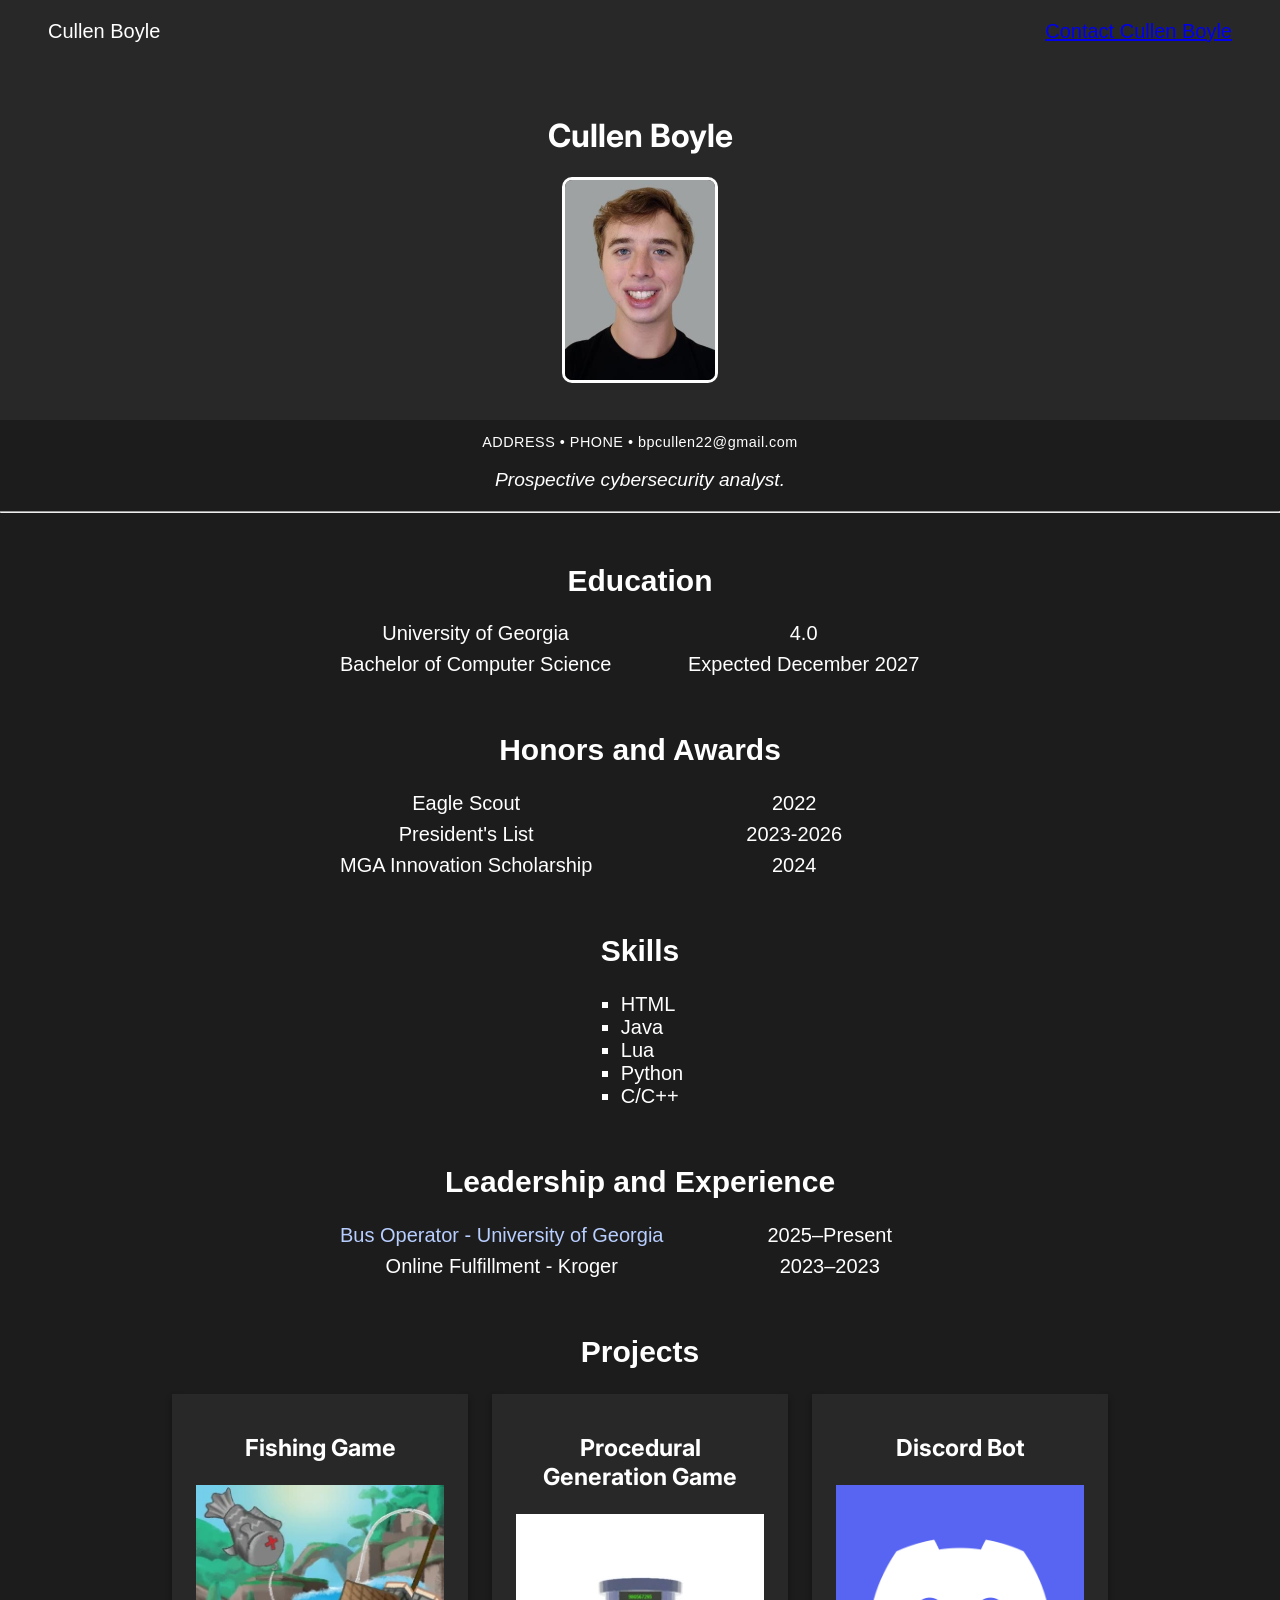
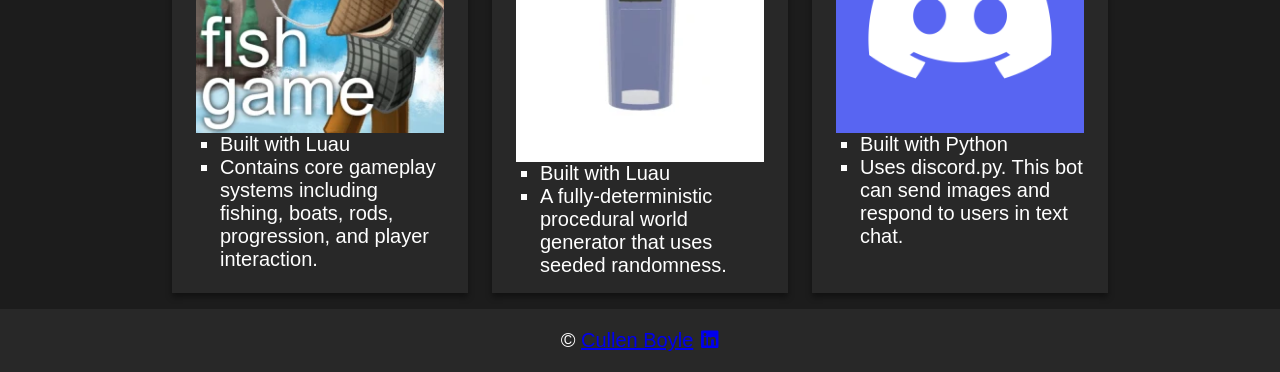
<file: index.html>
<!DOCTYPE html>
<html lang="en">
  <head>
    <meta charset="UTF-8" />
    <meta name="viewport" content="width=device-width, initial-scale=1.0" />
    <link rel="stylesheet" href="css/style.css"/>
    <link rel="stylesheet" href="https://cdnjs.cloudflare.com/ajax/libs/font-awesome/6.4.0/css/all.min.css">
    <title>Cullen Boyle</title>
  </head>
<body>

  <nav>
    <p>Cullen Boyle</p>
    <p><a href="contact.html">Contact Cullen Boyle</a></p>
  </nav>
  
  <header>
    <h1>Cullen Boyle</h1>
    <img src="images/headshot.jpg" alt="Headshot of Cullen Boyle" width="150">
  </header>

  <p class="address">ADDRESS &bull; PHONE &bull; bpcullen22@gmail.com</p>
  <p class="tagline">Prospective cybersecurity analyst.</p>

  <hr>

  <section id="education">
    <h2>Education</h2>
    <dl>
      <dt>University of Georgia</dt>
      <dd>4.0</dd>
      <dt>Bachelor of Computer Science</dt>
      <dd>Expected December 2027</dd>
    </dl>
  </section>

  <section id="honors-and-awards">
    <h2>Honors and Awards</h2>
    <dl>
      <dt>Eagle Scout</dt>
      <dd>2022</dd>
      <dt>President's List</dt>
      <dd>2023-2026</dd>
      <dt>MGA Innovation Scholarship</dt>
      <dd>2024</dd>
    </dl>
  </section>

  <section id="skills">
    <h2>Skills</h2>
    <ul>
      <li>HTML</li>
      <li>Java</li>
      <li>Lua</li>
      <li>Python</li>
      <li>C/C++</li>
    </ul>
  </section>

  <section id="leadership-and-experience">
    <h2>Leadership and Experience</h2>
    <dl>
      <dt><a href="https://tps.uga.edu/">Bus Operator - University of Georgia</a></dt>
      <dd>2025&ndash;Present</dd>
      <dt>Online Fulfillment - Kroger</dt>
      <dd>2023&ndash;2023</dd>
    </dl>
  </section>

  <section id="projects">
  <h2>Projects</h2>
  <div class="three-col">
    <div class="card">
      <h3>Fishing Game</h3>
      <img src="images/proj_img1.png" alt="Fishing Game Project Preview">
      <ul>
        <li>Built with Luau</li>
        <li>Contains core gameplay systems including fishing, boats, rods, progression, and player interaction.</li>
      </ul>
    </div>
    <div class="card">
      <h3>Procedural Generation Game</h3>
      <img src="images/proj_img2.png" alt="Procedural Generation Game Project Preview">
      <ul>
        <li>Built with Luau</li>
        <li>A fully-deterministic procedural world generator that uses seeded randomness.</li>
      </ul>
    </div>
    <div class="card">
      <h3>Discord Bot</h3>
      <img src="images/proj_img3.png" alt="Discord Bot Project Preview">
      <ul>
        <li>Built with Python</li>
        <li>Uses discord.py. This bot can send images and respond to users in text chat.</li>
      </ul>
    </div>
  </div>
</section>

  <footer>
    <p>&copy; <a href="contact.html">Cullen Boyle</a></p>
    <a href="https://www.linkedin.com/in/the-g-003a4b239/" target="_blank" rel="noopener noreferrer">
      <i class="fa-brands fa-linkedin"></i>
    </a>
  </footer>

</body>
</html>
</file>
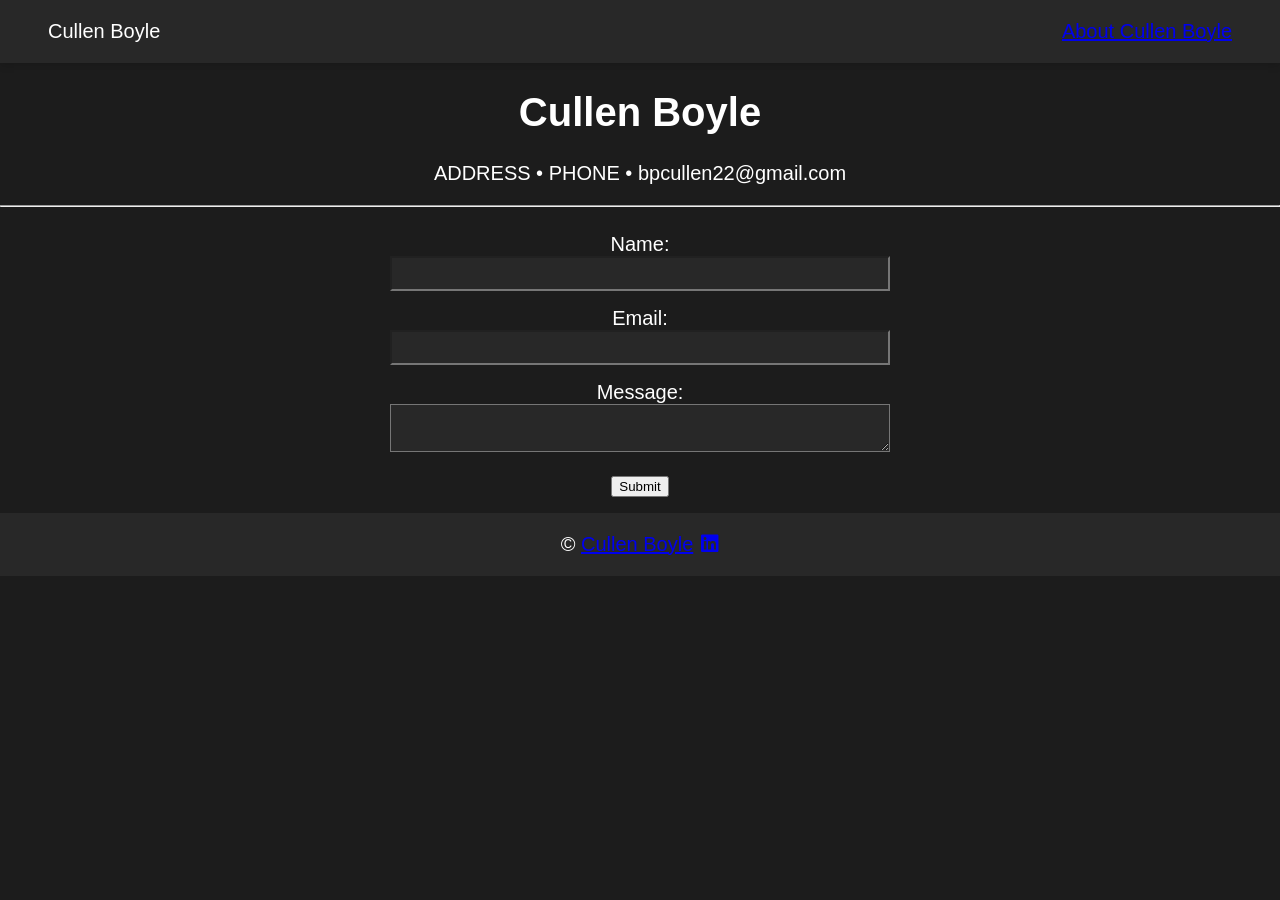
<file: contact.html>
<!DOCTYPE html>
<html lang="en">
  <head>
    <meta charset="UTF-8" />
    <meta name="viewport" content="width=device-width, initial-scale=1.0" />
    <link rel="stylesheet" href="css/style.css"/>
    <link rel="stylesheet" href="https://cdnjs.cloudflare.com/ajax/libs/font-awesome/6.4.0/css/all.min.css">
    <title>Cullen Boyle</title>
  </head>
<body>

  <nav>
    <p>Cullen Boyle</p>
    <p><a href="index.html">About Cullen Boyle</a></p>
  </nav>

  <h1>Cullen Boyle</h1>
  <p>ADDRESS &bull; PHONE &bull; bpcullen22@gmail.com</p>

  <hr>

  <section id="contact-form">
    <form action="https://formsubmit.co/el/nacexu" method="POST" class="one-col">
      <div>
        <label for="name">Name:</label>
        <input type="text" id="name" name="name" required>
      </div>
      <div>
        <label for="email">Email:</label>
        <input type="email" id="email" name="email" required>
      </div>
      <div>
        <label for="message">Message:</label>
        <textarea id="message" name="message"></textarea>
      </div>
      <div>
        <button type="submit">Submit</button>
      </div>
    </form>
  </section>

  <footer>
    <p>&copy; <a href="index.html">Cullen Boyle</a></p>
    <a href="https://www.linkedin.com/in/the-g-003a4b239/" target="_blank" rel="noopener noreferrer">
      <i class="fa-brands fa-linkedin"></i>
    </a>
  </footer>

</body>
</html>
</file>
<file: css/style.css>
@import url('https://fonts.googleapis.com/css2?family=Inter&display=swap');

body {
    margin: 0;
    font-family: 'Segoe UI', Tahoma, Geneva, Verdana, sans-serif;
    font-size: 125%;
    background-color: rgb(28, 28, 28);
    color: rgb(255, 255, 255);
  }

/****************   Nav Section **********************/
nav {
	background-color: rgb(40, 40, 40);
  padding: 0rem 3rem;
  box-shadow: 0 2px 8px rgba(0, 0, 0, 0.15);

  display: flex;
  justify-content: space-between;
}

/***********************  Footer Section   **************************/
footer {
  background-color: rgb(40, 40, 40);

	display: flex;
  justify-content: center;
  align-items: center;
  gap: 8px;
}

/*********** Splash Page ************************/
header {
  background-color: rgb(40, 40, 40);
  padding: 2rem;
  text-align: center;
}

header h1 {
  font-family: 'Inter', sans-serif;
  font-size: 32px;
  color: rgb(255, 255, 255);
}

header img {
  border: 3px solid rgb(255, 255, 255); 
  border-radius: 10px;
}

.address {
  font-size: 0.9rem;
  letter-spacing: 0.5px;
  text-align: center;
}

.tagline {
  font-size: 1.2rem;
  font-style: italic;
  font-weight: 500;
  text-align: center;
}

/************* Sections ********************/
section {
  text-align: center;
  max-width: 100%;
  margin: 0 auto;
  padding: 1rem;
}

section h3 {
  font-family: 'Inter', sans-serif;
  color: rgb(255, 255, 255);
}

section dl {
  display: grid;
  grid-template-columns: max-content 1fr;
  justify-content: center;
  gap: 0.5rem 1rem;
  max-width: 600px;
  margin: 0 auto;
  text-align: center;
}

section ul {
  list-style-type: square;
  display: inline-block;
  text-align: left;
  padding-left: 1.5rem;
  margin: 0 auto;
}

section a {
  color: rgb(184, 206, 255);
  text-decoration: none;
}

section a:hover {
  color: rgb(255, 255, 255);
  text-decoration: underline;
}

/**************   Projects   *****************/
.three-col {
  display: grid;
  grid-template-columns: repeat(3, 1fr);
  gap: 1.5rem;
  max-width: 75%;
  margin: 0 auto;
}

.card {
  background-color: rgb(40, 40, 40);
  box-shadow: 0 4px 6px rgba(0, 0, 0, 0.4);
  padding: 1rem 1.5rem;
  color: rgb(255, 255, 255);
}

.card img {
  width: 100%;
  display: block;
}

/**************   Responsiveness   *****************/
@media (max-width: 680px) {
    nav {
      flex-direction: column;
      gap: 1rem;
      align-items: center;
    }

    .three-col {
      grid-template-columns: 1fr;
      max-width: 90%;
      margin: 0 auto;
    }
}

/**************   Contact Page   *****************/
h1, h1 + p {
  text-align: center;
}

.one-col {
  display: flex;
  flex-direction: column;
  max-width: 500px;
  margin: 0 auto;
  gap: 1rem;
}

input {
  width: 100%;
  padding: 0.5rem;
  box-sizing: border-box;
  background-color: rgb(40, 40, 40);
  color: rgb(255, 255, 255);
}

textarea {
  width: 100%;
  padding: 0.5rem;
  box-sizing: border-box;
  background-color: rgb(40, 40, 40);
  color: rgb(255, 255, 255);
}
</file>
